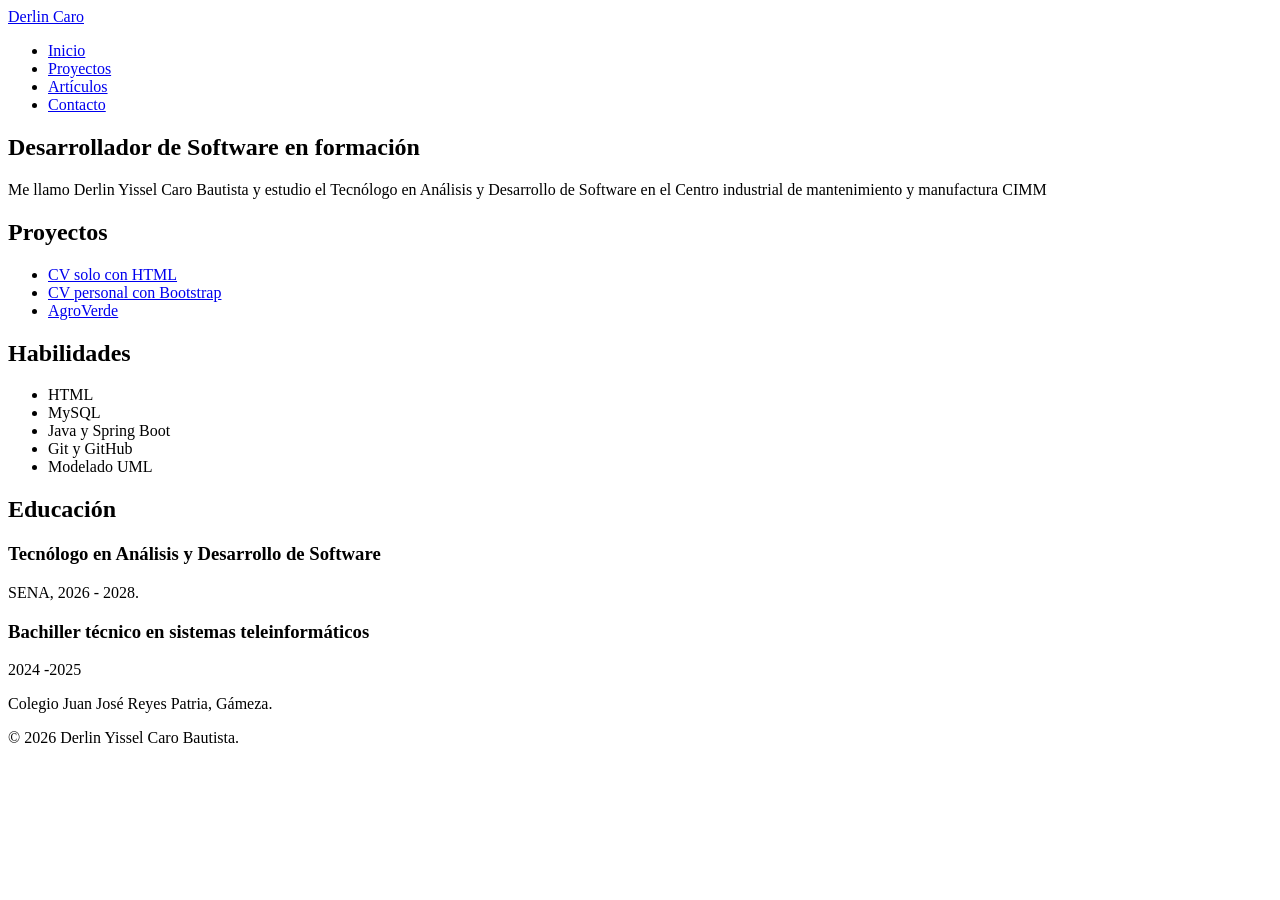
<file: index.html>
<!DOCTYPE html>
<html lang="es">
<head>
  <meta charset="UTF-8">
  <meta name="viewport" content="width=device-width, initial-scale=1.0">
  <title>Inicio | Derlin Caro - Desarrollador de Software</title>
  <meta name="description" content="Portafolio de Derlin Yissel Caro Bautista, estudiante de Análisis y Desarrollo de Software en el SENA.">
  <meta name="keywords" content="HTML, MySQL, Java, Spring Boot, Git, GitHub, UML, portafolio, desarrollador, SENA">
  <meta name="author" content="Derlin Yissel Caro Bautista">
  <meta name="robots" content="index, follow">
  <meta property="og:type" content="website">
  <meta property="og:title" content="Inicio | Derlin Caro">
  <meta property="og:description" content="Portafolio de Derlin Yissel Caro Bautista, estudiante de Análisis y Desarrollo de Software en el SENA.">
  <meta property="og:locale" content="es_CO">
</head>
<body>
  <header>
    <a href="index.html">Derlin Caro</a>
    <nav aria-label="Navegación principal">
      <ul>
        <li><a href="index.html">Inicio</a></li>
        <li><a href="proyectos.html">Proyectos</a></li>
        <li><a href="articulos.html">Artículos</a></li>
        <li><a href="contacto.html">Contacto</a></li>
      </ul>
    </nav>
  </header>

  <main>
    <section id="presentacion">
      <h1>Desarrollador de Software en formación</h1>
      <p>Me llamo Derlin Yissel Caro Bautista y estudio el Tecnólogo en Análisis y Desarrollo de Software en el Centro industrial de mantenimiento y manufactura CIMM

      </p>
    </section>

    <section id="resumen">
      <article id="proyectos-destacados">
        <h2>Proyectos</h2>
        <ul>
          <li><a href="proyectos.html">CV solo con HTML</a></li>
          <li><a href="proyectos.html">CV personal con Bootstrap</a></li>
          <li><a href="proyectos.html">AgroVerde</a></li>
        </ul>
      </article>

      <article id="habilidades">
        <h2>Habilidades</h2>
        <ul>
          <li>HTML</li>
          <li>MySQL</li>
          <li>Java y Spring Boot</li>
          <li>Git y GitHub</li>
          <li>Modelado UML</li>
        </ul>
      </article>

      <article id="educacion">
        <h2>Educación</h2>
        <h3>Tecnólogo en Análisis y Desarrollo de Software</h3>
        <p>SENA, 2026 - 2028.</p>
        <h3>Bachiller técnico en sistemas teleinformáticos</h3>
        <p> 2024 -2025 </p>
        <p>Colegio Juan José Reyes Patria, Gámeza.</p>
      </article>
    </section>


  </main>

  <footer>
    <p>&copy; 2026 Derlin Yissel Caro Bautista.</p>
  </footer>
</body>
</html>
</file>
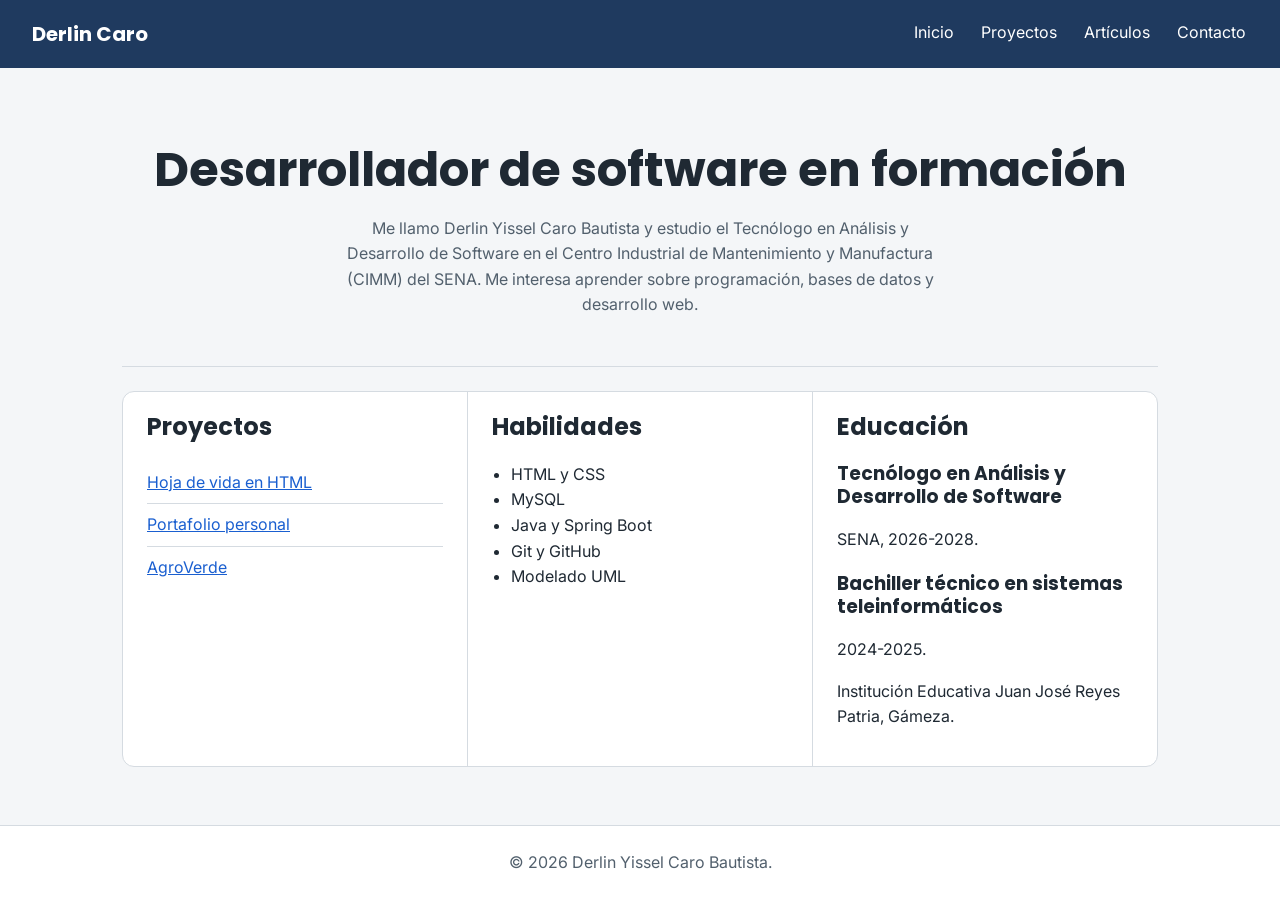
<file: html/index.html>
<!DOCTYPE html>
<html lang="es">

<head>
  <meta charset="UTF-8">
  <meta name="viewport" content="width=device-width, initial-scale=1.0">

  <title>Inicio | Derlin Caro - Desarrollador de Software</title>

  <meta name="description"
    content="Portafolio de Derlin Yissel Caro Bautista, estudiante de Análisis y Desarrollo de Software en el SENA.">
  <meta name="keywords" content="HTML, MySQL, Java, Spring Boot, Git, GitHub, UML, portafolio, SENA">
  <meta name="author" content="Derlin Yissel Caro Bautista">

  <meta property="og:type" content="website">
  <meta property="og:title" content="Inicio | Derlin Caro">
  <meta property="og:description" content="Portafolio personal de Derlin Caro, aprendiz de ADSO del SENA.">
  <meta property="og:locale" content="es_CO">

  <!-- Fuentes de Google -->
  <link rel="preconnect" href="https://fonts.googleapis.com">
  <link rel="preconnect" href="https://fonts.gstatic.com" crossorigin>
  <link
    href="https://fonts.googleapis.com/css2?family=Inter:wght@400;500;600;700&family=Poppins:wght@400;500;600;700&display=swap"
    rel="stylesheet">

  <!-- Archivos CSS -->
  <link rel="stylesheet" href="../css/general.css">
  <link rel="stylesheet" href="../css/index.css">
</head>

<body>
  <header>
    <a href="index.html">Derlin Caro</a>

    <nav aria-label="Navegación principal">
      <ul>
        <li><a href="index.html" aria-current="page">Inicio</a></li>
        <li><a href="proyectos.html">Proyectos</a></li>
        <li><a href="articulos.html">Artículos</a></li>
        <li><a href="contacto.html">Contacto</a></li>
      </ul>
    </nav>
  </header>

  <main>
    <section id="presentacion">
      <h1>Desarrollador de software en formación</h1>

      <p>
        Me llamo Derlin Yissel Caro Bautista y estudio el
        Tecnólogo en Análisis y Desarrollo de Software en el
        Centro Industrial de Mantenimiento y Manufactura (CIMM)
        del SENA. Me interesa aprender sobre programación,
        bases de datos y desarrollo web.
      </p>
    </section>

    <section id="resumen" aria-label="Resumen personal">

      <article id="proyectos-destacados">
        <h2>Proyectos</h2>

        <ul>
          <li><a href="proyectos.html">Hoja de vida en HTML</a></li>
          <li><a href="proyectos.html">Portafolio personal</a></li>
          <li><a href="proyectos.html">AgroVerde</a></li>
        </ul>
      </article>

      <article id="habilidades">
        <h2>Habilidades</h2>

        <ul>
          <li>HTML y CSS</li>
          <li>MySQL</li>
          <li>Java y Spring Boot</li>
          <li>Git y GitHub</li>
          <li>Modelado UML</li>
        </ul>
      </article>

      <article id="educacion">
        <h2>Educación</h2>

        <h3>Tecnólogo en Análisis y Desarrollo de Software</h3>
        <p>SENA, 2026-2028.</p>

        <h3>Bachiller técnico en sistemas teleinformáticos</h3>
        <p>2024-2025.</p>
        <p>Institución Educativa Juan José Reyes Patria, Gámeza.</p>
      </article>

    </section>
  </main>

  <footer>
    <p>&copy; 2026 Derlin Yissel Caro Bautista.</p>
  </footer>
</body>

</html>
</file>
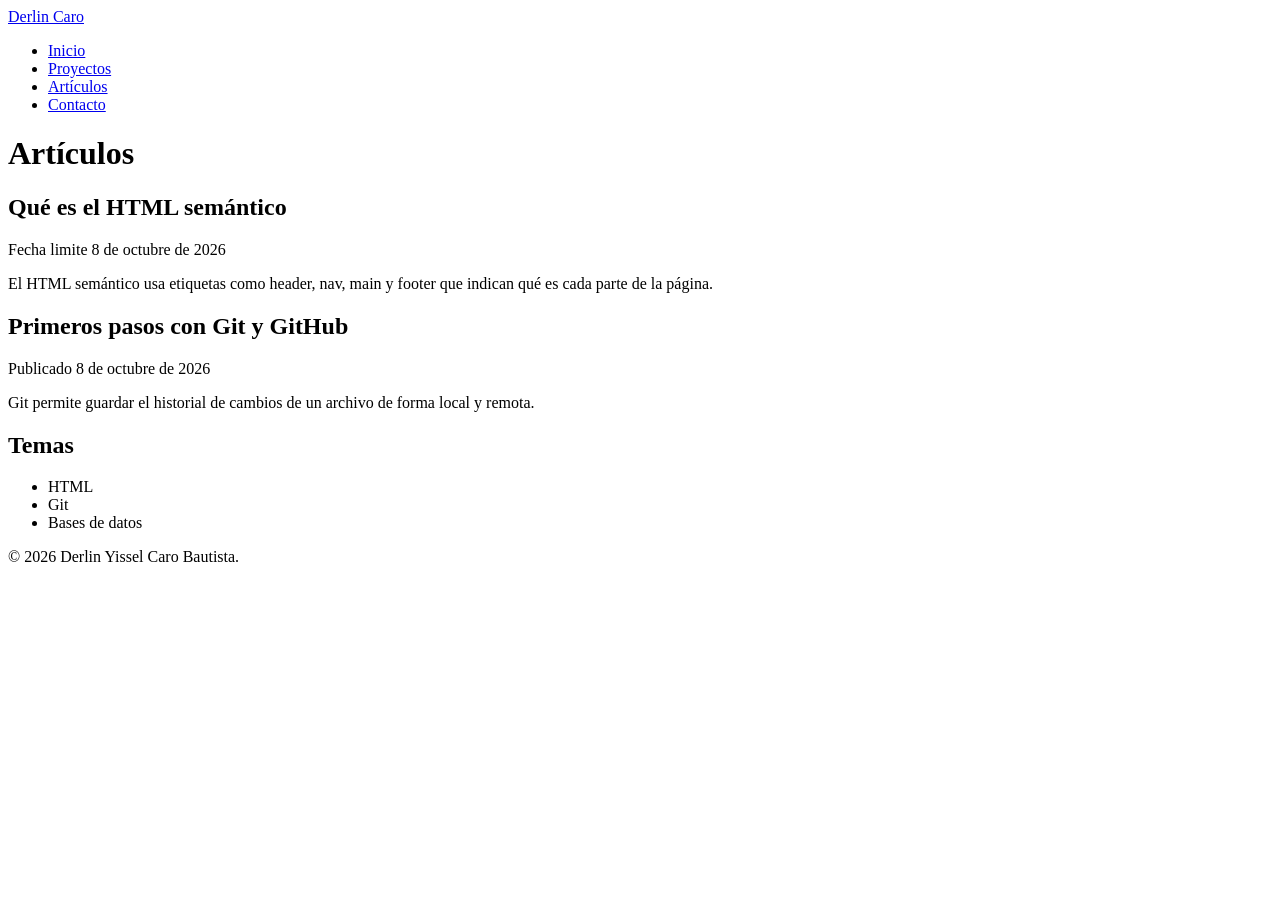
<file: articulos.html>
<!DOCTYPE html>
<html lang="es">
<head>
  <meta charset="UTF-8">
  <meta name="viewport" content="width=device-width, initial-scale=1.0">
  <title>Artículos | Derlin Caro - Desarrollador de Software</title>
  <meta name="description" content="Artículos y notas de aprendizaje sobre desarrollo de software y HTML.">
  <meta name="keywords" content="HTML, MySQL, Java, Spring Boot, Git, GitHub, UML, portafolio, desarrollador, SENA">
  <meta name="author" content="Derlin Yissel Caro Bautista">
  <meta name="robots" content="index, follow">
  <meta property="og:type" content="website">
  <meta property="og:title" content="Artículos | Derlin Caro">
  <meta property="og:description" content="Artículos y notas de aprendizaje sobre desarrollo de software y HTML.">
  <meta property="og:locale" content="es_CO">
</head>
<body>
  <header>
    <a href="index.html">Derlin Caro</a>
    <nav aria-label="Navegación principal">
      <ul>
        <li><a href="index.html">Inicio</a></li>
        <li><a href="proyectos.html">Proyectos</a></li>
        <li><a href="articulos.html">Artículos</a></li>
        <li><a href="contacto.html">Contacto</a></li>
      </ul>
    </nav>
  </header>

  <main>
    <h1>Artículos</h1>

    <article>
      <header>
        <h2>Qué es el HTML semántico</h2>
        <p>Fecha limite <time datetime="2026-10-08">8 de octubre de 2026</time></p>
      </header>
      <p>El HTML semántico usa etiquetas como header, nav, main y footer que indican qué es cada parte de la página.</p>
      
    </article>

    <article>
      <header>
        <h2>Primeros pasos con Git y GitHub</h2>
        <p>Publicado <time datetime="2026-10-08">8 de octubre de 2026</time></p>
      </header>
      <p>Git permite guardar el historial de cambios de un archivo de forma local y remota.</p>
      
    </article>

    <aside>
      <h2>Temas</h2>
      <ul>
        <li>HTML</li>
        <li>Git</li>
        <li>Bases de datos</li>
      </ul>
    </aside>
  </main>

  <footer>
    <p>&copy; 2026 Derlin Yissel Caro Bautista.</p>
  </footer>
</body>
</html>
</file>
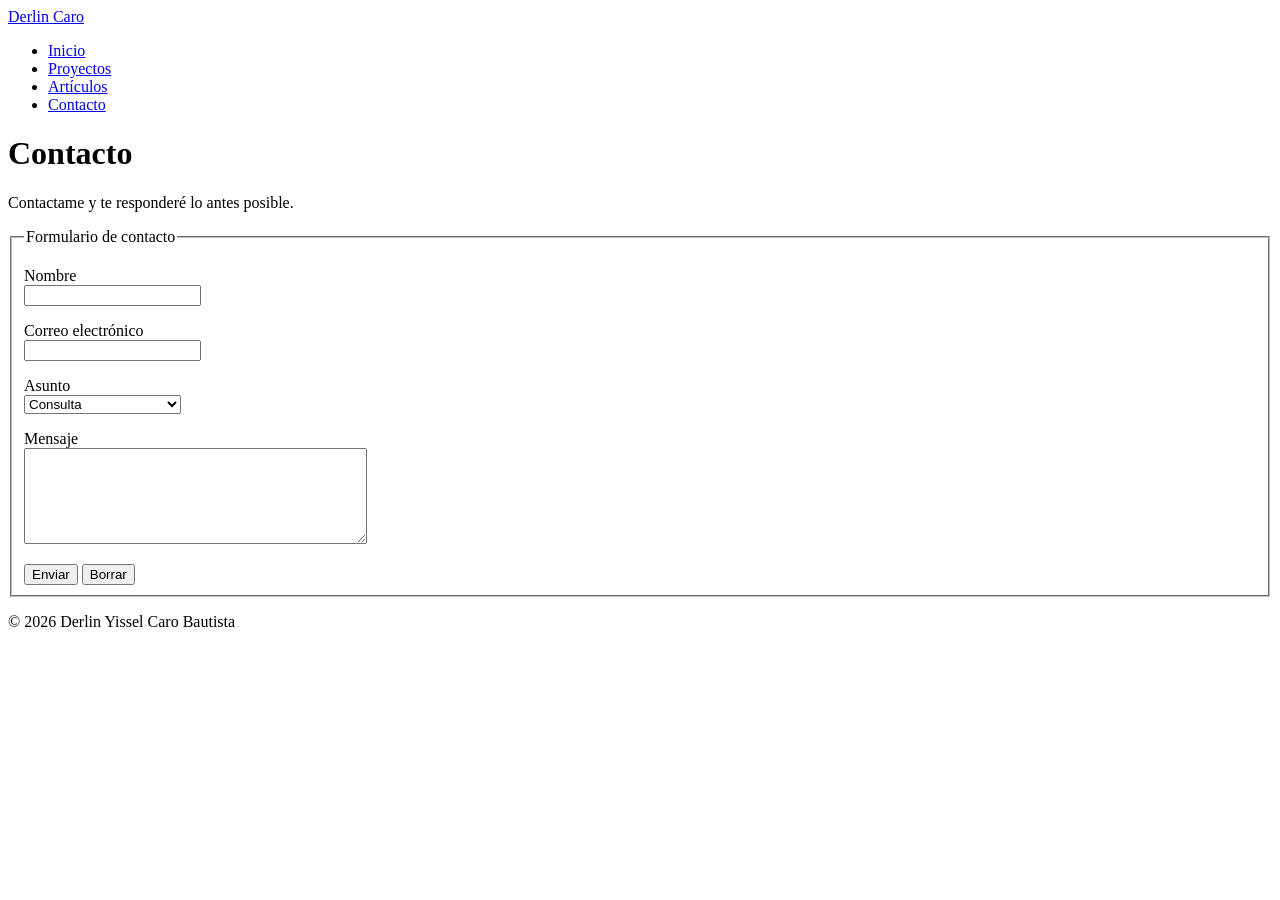
<file: contacto.html>
<!DOCTYPE html>
<html lang="es">
<head>
  <meta charset="UTF-8">
  <meta name="viewport" content="width=device-width, initial-scale=1.0">
  <title>Contacto | Derlin Caro - Desarrollador de Software</title>
  <meta name="description" content="Contacta a Derlin Yissel Caro Bautista: formulario de contacto.">
  <meta name="keywords" content="HTML, MySQL, Java, Spring Boot, Git, GitHub, UML, portafolio, desarrollador, SENA">
  <meta name="author" content="Derlin Yissel Caro Bautista">
  <meta name="robots" content="index, follow">
  <meta property="og:type" content="website">
  <meta property="og:title" content="Contacto | Derlin Caro">
  <meta property="og:description" content="Contacta a Derlin Yissel Caro Bautista: formulario de contacto.">
  <meta property="og:locale" content="es_CO">
</head>
<body>
  <header>
    <a href="index.html">Derlin Caro</a>
    <nav aria-label="Navegación principal">
      <ul>
        <li><a href="index.html">Inicio</a></li>
        <li><a href="proyectos.html">Proyectos</a></li>
        <li><a href="articulos.html">Artículos</a></li>
        <li><a href="contacto.html">Contacto</a></li>
      </ul>
    </nav>
  </header>

  <main>
    <h1>Contacto</h1>
    <p>Contactame y te responderé lo antes posible.</p>

    <form action="#" method="post">
      <fieldset>
        <legend>Formulario de contacto</legend>

        <p>
          <label for="nombre">Nombre</label><br>
          <input type="text" id="nombre" name="nombre" required>
        </p>
        <p>
          <label for="correo">Correo electrónico</label><br>
          <input type="email" id="correo" name="correo" required>
        </p>
        <p>
          <label for="asunto">Asunto</label><br>
          <select id="asunto" name="asunto">
            <option value="consulta">Consulta</option>
            <option value="proyecto">Propuesta de proyecto</option>
            <option value="otro">Otro</option>
          </select>
        </p>
        <p>
          <label for="mensaje">Mensaje</label><br>
          <textarea id="mensaje" name="mensaje" rows="6" cols="40" required></textarea>
        </p>
        <button type="submit">Enviar</button>
        <delete><button type="reset">Borrar</button></delete>
      </fieldset>
    </form>
  </main>

  <footer>
    <p>&copy; 2026 Derlin Yissel Caro Bautista </p>
  </footer>
</body>
</html>
</file>
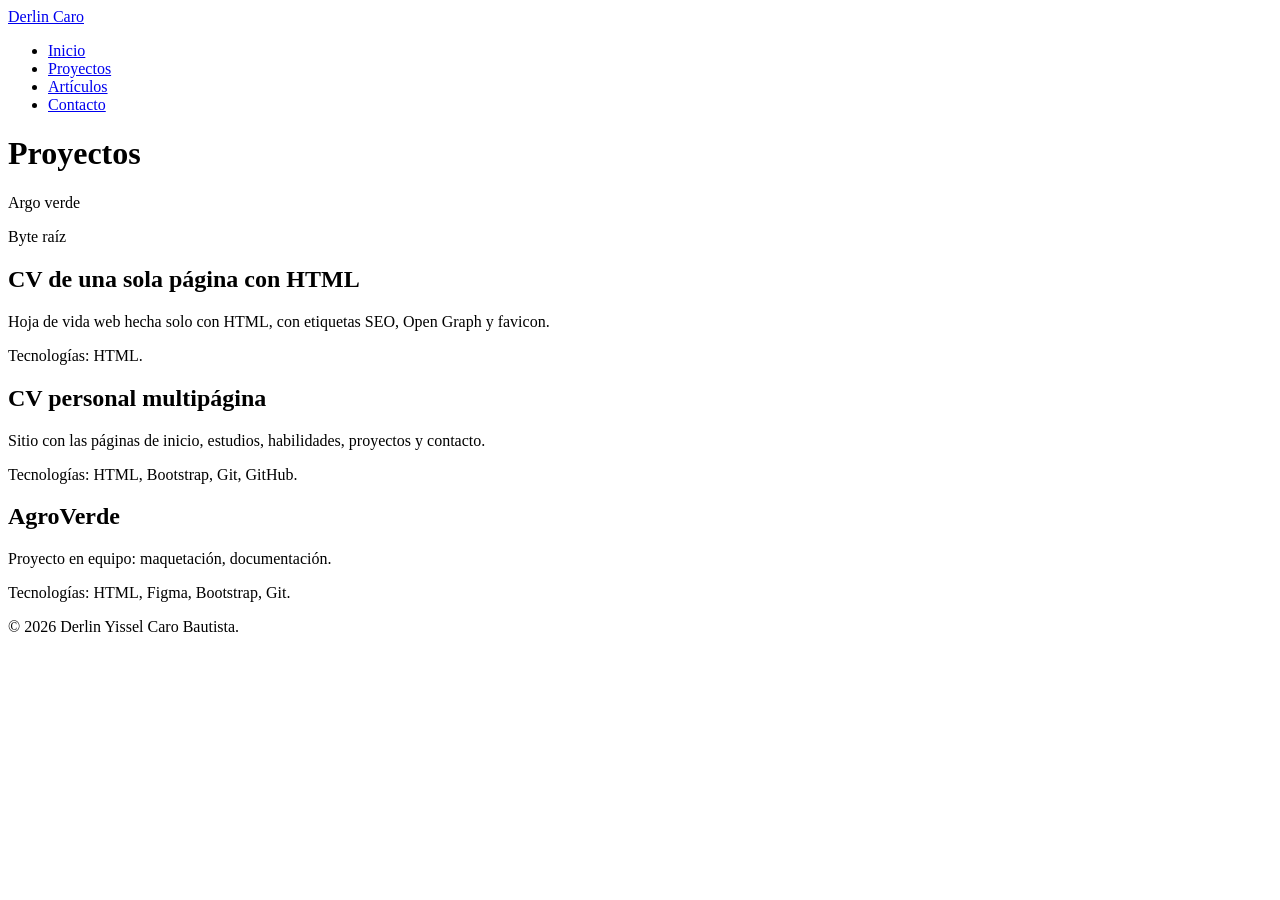
<file: proyectos.html>
<!DOCTYPE html>
<html lang="es">
<head>
  <meta charset="UTF-8">
  <meta name="viewport" content="width=device-width, initial-scale=1.0">
  <title>Proyectos | Derlin Caro - Desarrollador de Software</title>
  <meta name="description" content="Proyectos web y de software desarrollados por Derlin Yissel Caro Bautista.">
  <meta name="keywords" content="HTML, MySQL, Java, Spring Boot, Git, GitHub, UML, portafolio, desarrollador, SENA">
  <meta name="author" content="Derlin Yissel Caro Bautista">
  <meta name="robots" content="index, follow">
  <meta property="og:type" content="website">
  <meta property="og:title" content="Proyectos | Derlin Caro">
  <meta property="og:description" content="Proyectos web y de software desarrollados por Derlin Yissel Caro Bautista.">
  <meta property="og:locale" content="es_CO">
</head>
<body>
  <header>
    <a href="index.html">Derlin Caro</a>
    <nav aria-label="Navegación principal">
      <ul>
        <li><a href="index.html">Inicio</a></li>
        <li><a href="proyectos.html">Proyectos</a></li>
        <li><a href="articulos.html">Artículos</a></li>
        <li><a href="contacto.html">Contacto</a></li>
      </ul>
    </nav>
  </header>

  <main>
    <h1>Proyectos</h1>
    <p>Argo verde</p>
    <p> Byte raíz</p>

    <section aria-labelledby="p1">
      <article>
        <h2 id="p1">CV de una sola página con HTML</h2>
        <p>Hoja de vida web hecha solo con HTML, con etiquetas SEO, Open Graph y favicon.</p>
        <p>Tecnologías: HTML.</p>
      </article>
    </section>

    <section aria-labelledby="p2">
      <article>
        <h2 id="p2">CV personal multipágina</h2>
        <p>Sitio con las páginas de inicio, estudios, habilidades, proyectos y contacto.</p>
        <p>Tecnologías: HTML, Bootstrap, Git, GitHub.</p>
      </article>
    </section>

    <section aria-labelledby="p3">
      <article>
        <h2 id="p3">AgroVerde</h2>
        <p>Proyecto en equipo: maquetación, documentación.</p>
        <p>Tecnologías: HTML, Figma, Bootstrap, Git.</p>
      </article>
    </section>
  </main>

  <footer>
    <p>&copy; 2026 Derlin Yissel Caro Bautista.</p>
  </footer>
</body>
</html>
</file>
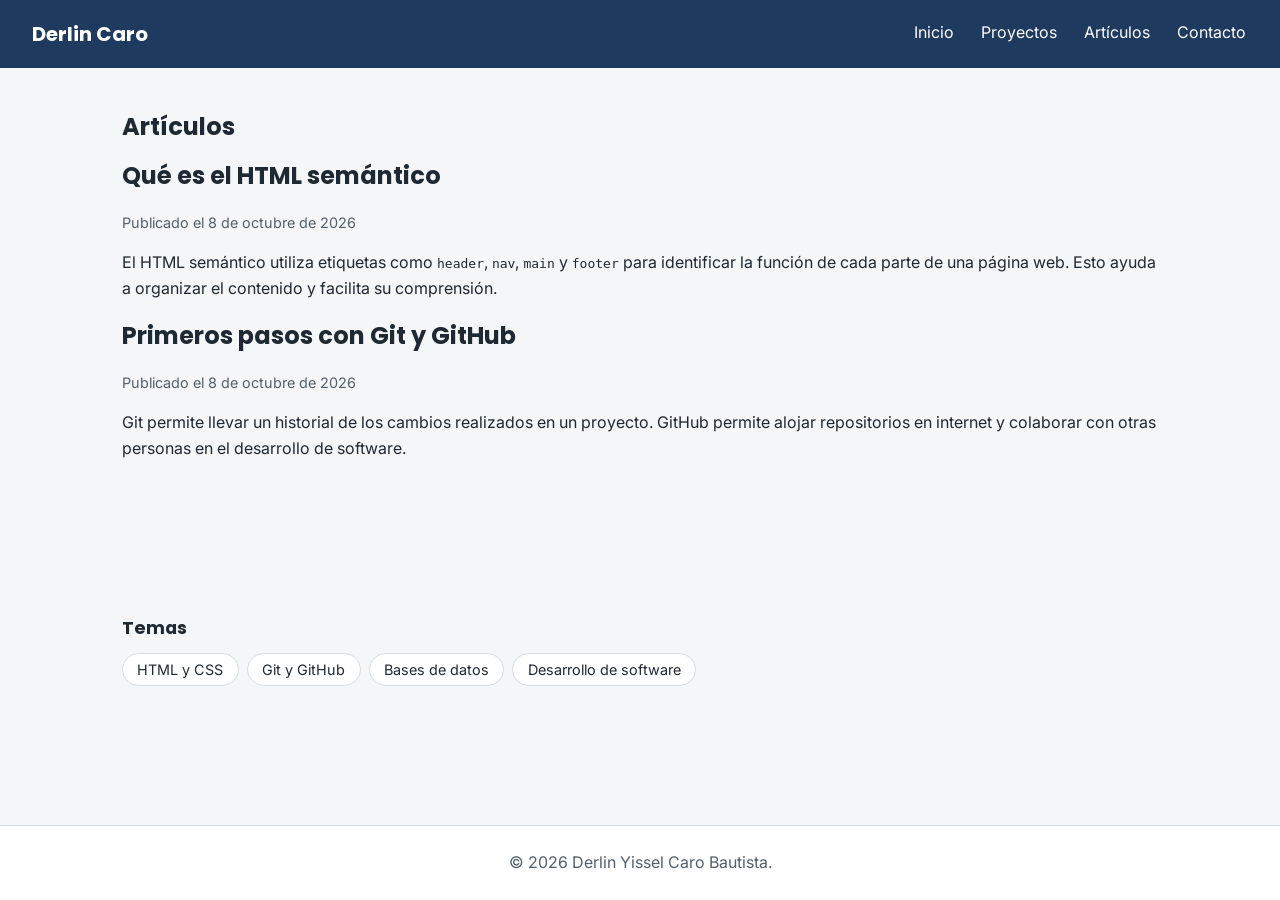
<file: html/articulos.html>
<!DOCTYPE html>
<html lang="es">

<head>
  <meta charset="UTF-8">
  <meta name="viewport" content="width=device-width, initial-scale=1.0">

  <title>Artículos | Derlin Caro - Desarrollador de Software</title>

  <meta name="description" content="Artículos y notas de aprendizaje sobre desarrollo de software y HTML.">
  <meta name="keywords" content="HTML, MySQL, Java, Spring Boot, Git, GitHub, UML, portafolio, desarrollador, SENA">
  <meta name="author" content="Derlin Yissel Caro Bautista">
  <meta name="robots" content="index, follow">

  <meta property="og:type" content="website">
  <meta property="og:title" content="Artículos | Derlin Caro">
  <meta property="og:description" content="Artículos y notas de aprendizaje sobre desarrollo de software y HTML.">
  <meta property="og:locale" content="es_CO">

  <!-- Fuentes de Google -->
  <link rel="preconnect" href="https://fonts.googleapis.com">
  <link rel="preconnect" href="https://fonts.gstatic.com" crossorigin>
  <link
    href="https://fonts.googleapis.com/css2?family=Inter:wght@400;500;600;700&family=Poppins:wght@400;500;600;700&display=swap"
    rel="stylesheet">

  <!-- Estilos CSS -->
  <link rel="stylesheet" href="../css/general.css">
  <link rel="stylesheet" href="../css/articulos.css">
</head>

<body>

  <!-- Encabezado y navegación -->
  <header>
    <a href="index.html">Derlin Caro</a>

    <nav aria-label="Navegación principal">
      <ul>
        <li><a href="index.html">Inicio</a></li>
        <li><a href="proyectos.html">Proyectos</a></li>
        <li><a href="articulos.html" aria-current="page">Artículos</a></li>
        <li><a href="contacto.html">Contacto</a></li>
      </ul>
    </nav>
  </header>

  <!-- Contenido principal -->
  <main>
    <section id="articulos">
      <h1>Artículos</h1>

      <article class="articulo">
        <header>
          <h2>Qué es el HTML semántico</h2>
          <p>
            Publicado el
            <time datetime="2026-10-08">8 de octubre de 2026</time>
          </p>
        </header>

        <p>
          El HTML semántico utiliza etiquetas como
          <code>header</code>, <code>nav</code>, <code>main</code>
          y <code>footer</code> para identificar la función de
          cada parte de una página web. Esto ayuda a organizar
          el contenido y facilita su comprensión.
        </p>
      </article>

      <article class="articulo">
        <header>
          <h2>Primeros pasos con Git y GitHub</h2>
          <p>
            Publicado el
            <time datetime="2026-10-08">8 de octubre de 2026</time>
          </p>
        </header>

        <p>
          Git permite llevar un historial de los cambios realizados
          en un proyecto. GitHub permite alojar repositorios en
          internet y colaborar con otras personas en el desarrollo
          de software.
        </p>
      </article>
    </section>

    <!-- Temas relacionados -->
    <aside id="temas">
      <h2>Temas</h2>

      <ul>
        <li>HTML y CSS</li>
        <li>Git y GitHub</li>
        <li>Bases de datos</li>
        <li>Desarrollo de software</li>
      </ul>
    </aside>
  </main>

  <!-- Pie de página -->
  <footer>
    <p>&copy; 2026 Derlin Yissel Caro Bautista.</p>
  </footer>

</body>

</html>
</file>
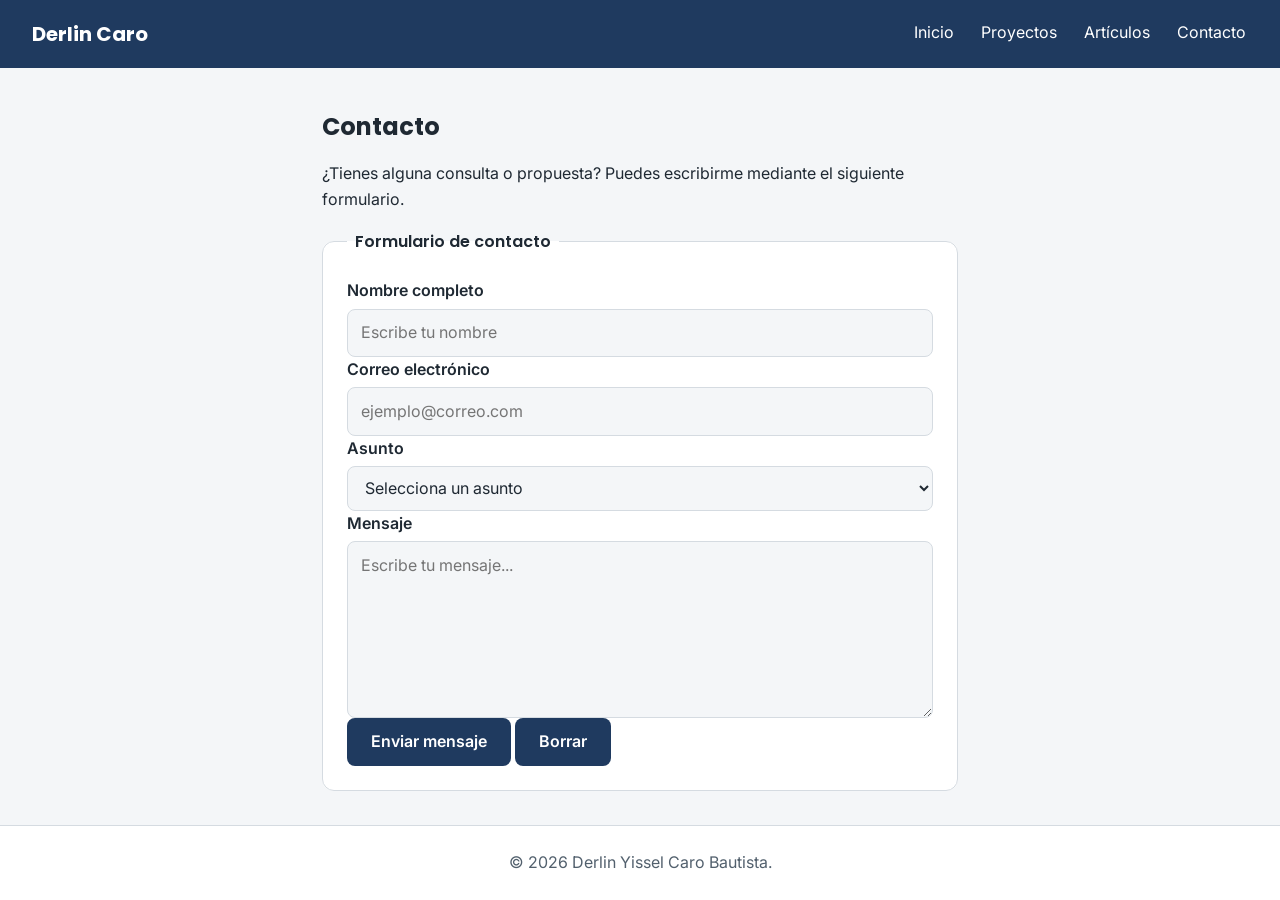
<file: html/contacto.html>
<!DOCTYPE html>
<html lang="es">

<head>
  <meta charset="UTF-8">
  <meta name="viewport" content="width=device-width, initial-scale=1.0">

  <title>Contacto | Derlin Caro - Desarrollador de Software</title>

  <meta name="description"
    content="Contacta a Derlin Yissel Caro Bautista mediante el formulario de contacto de su portafolio.">
  <meta name="keywords" content="HTML, MySQL, Java, Spring Boot, Git, GitHub, portafolio, SENA">
  <meta name="author" content="Derlin Yissel Caro Bautista">
  <meta name="robots" content="index, follow">

  <meta property="og:type" content="website">
  <meta property="og:title" content="Contacto | Derlin Caro">
  <meta property="og:description" content="Formulario de contacto del portafolio de Derlin Caro.">
  <meta property="og:locale" content="es_CO">

  <!-- Fuentes de Google -->
  <link rel="preconnect" href="https://fonts.googleapis.com">
  <link rel="preconnect" href="https://fonts.gstatic.com" crossorigin>
  <link
    href="https://fonts.googleapis.com/css2?family=Inter:wght@400;500;600;700&family=Poppins:wght@400;500;600;700&display=swap"
    rel="stylesheet">

  <!-- Archivos CSS -->
  <link rel="stylesheet" href="../css/general.css">
  <link rel="stylesheet" href="../css/contacto.css">
</head>

<body>

  <!-- Encabezado -->
  <header>
    <a href="index.html">Derlin Caro</a>

    <nav aria-label="Navegación principal">
      <ul>
        <li><a href="index.html">Inicio</a></li>
        <li><a href="proyectos.html">Proyectos</a></li>
        <li><a href="articulos.html">Artículos</a></li>
        <li><a href="contacto.html" aria-current="page">Contacto</a></li>
      </ul>
    </nav>
  </header>

  <!-- Contenido principal -->
  <main>
    <section id="contacto">
      <h1>Contacto</h1>

      <p>
        ¿Tienes alguna consulta o propuesta?
        Puedes escribirme mediante el siguiente formulario.
      </p>

      <form action="#" method="post">
        <fieldset>
          <legend>Formulario de contacto</legend>

          <div class="campo">
            <label for="nombre">Nombre completo</label>
            <input type="text" id="nombre" name="nombre" placeholder="Escribe tu nombre" autocomplete="name" required>
          </div>

          <div class="campo">
            <label for="correo">Correo electrónico</label>
            <input type="email" id="correo" name="correo" placeholder="ejemplo@correo.com" autocomplete="email"
              required>
          </div>

          <div class="campo">
            <label for="asunto">Asunto</label>
            <select id="asunto" name="asunto" required>
              <option value="">Selecciona un asunto</option>
              <option value="consulta">Consulta</option>
              <option value="proyecto">Propuesta de proyecto</option>
              <option value="otro">Otro</option>
            </select>
          </div>

          <div class="campo">
            <label for="mensaje">Mensaje</label>
            <textarea id="mensaje" name="mensaje" rows="6" placeholder="Escribe tu mensaje..." required></textarea>
          </div>

          <div class="acciones">
            <button type="submit">Enviar mensaje</button>
            <button type="reset" class="boton-secundario">Borrar</button>
          </div>
        </fieldset>
      </form>
    </section>
  </main>

  <!-- Pie de página -->
  <footer>
    <p>&copy; 2026 Derlin Yissel Caro Bautista.</p>
  </footer>

</body>

</html>
</file>
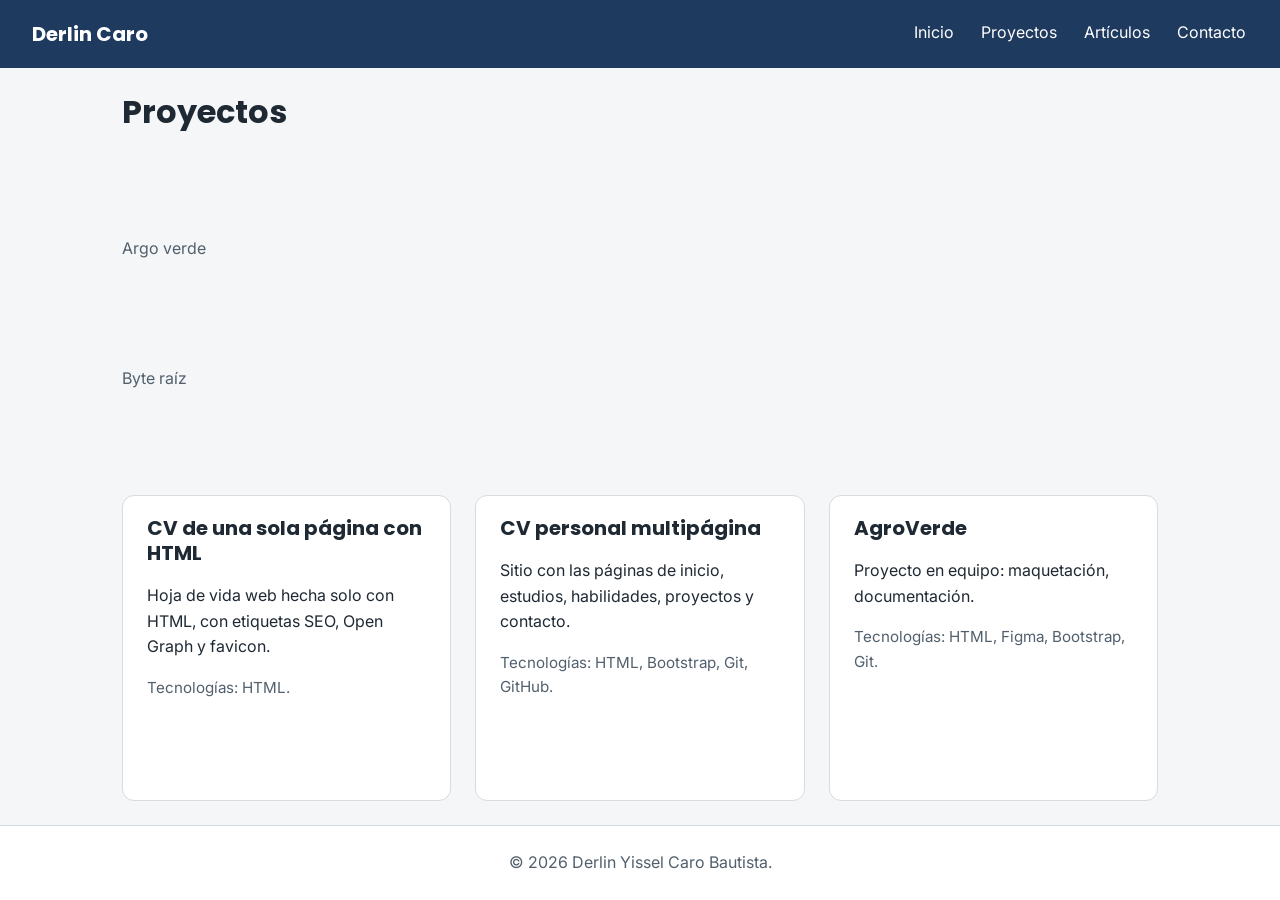
<file: html/proyectos.html>
<!DOCTYPE html>
<html lang="es">
<head>
  <meta charset="UTF-8">
  <meta name="viewport" content="width=device-width, initial-scale=1.0">
  <title>Proyectos | Derlin Caro - Desarrollador de Software</title>
  <meta name="description" content="Proyectos web y de software desarrollados por Derlin Yissel Caro Bautista.">
  <meta name="keywords" content="HTML, MySQL, Java, Spring Boot, Git, GitHub, UML, portafolio, desarrollador, SENA">
  <meta name="author" content="Derlin Yissel Caro Bautista">
  <meta name="robots" content="index, follow">
  <meta property="og:type" content="website">
  <meta property="og:title" content="Proyectos | Derlin Caro">
  <meta property="og:description" content="Proyectos web y de software desarrollados por Derlin Yissel Caro Bautista.">
  <meta property="og:locale" content="es_CO">
  <link href="https://fonts.googleapis.com/css2?family=Inter:wght@400;600&family=Poppins:wght@600;700&display=swap" rel="stylesheet">
<link rel="preconnect" href="https://fonts.googleapis.com">
<link rel="preconnect" href="https://fonts.gstatic.com" crossorigin>
<link href="https://fonts.googleapis.com/css2?family=Inter:wght@400;500;600;700&family=Poppins:wght@400;500;600;700&display=swap" rel="stylesheet">
  <link rel="stylesheet" href="../css/general.css">
<link rel="stylesheet" href="../css/proyectos.css">
    
</head>
<body>
  <header>
    <a href="index.html">Derlin Caro</a>
    <nav aria-label="Navegación principal">
      <ul>
        <li><a href="index.html">Inicio</a></li>
        <li><a href="proyectos.html">Proyectos</a></li>
        <li><a href="articulos.html">Artículos</a></li>
        <li><a href="contacto.html">Contacto</a></li>
      </ul>
    </nav>
  </header>

  <main>
    <h1>Proyectos</h1>
    <p>Argo verde</p>
    <p> Byte raíz</p>

    <section aria-labelledby="p1">
      <article>
        <h2 id="p1">CV de una sola página con HTML</h2>
        <p>Hoja de vida web hecha solo con HTML, con etiquetas SEO, Open Graph y favicon.</p>
        <p>Tecnologías: HTML.</p>
      </article>
    </section>

    <section aria-labelledby="p2">
      <article>
        <h2 id="p2">CV personal multipágina</h2>
        <p>Sitio con las páginas de inicio, estudios, habilidades, proyectos y contacto.</p>
        <p>Tecnologías: HTML, Bootstrap, Git, GitHub.</p>
      </article>
    </section>

    <section aria-labelledby="p3">
      <article>
        <h2 id="p3">AgroVerde</h2>
        <p>Proyecto en equipo: maquetación, documentación.</p>
        <p>Tecnologías: HTML, Figma, Bootstrap, Git.</p>
      </article>
    </section>
  </main>

  <footer>
    <p>&copy; 2026 Derlin Yissel Caro Bautista.</p>
  </footer>
</body>
</html>
</file>
<file: css/general.css>
/* Variables generales */
:root {
  color-scheme: light dark;

  --bg: #f4f6f8;
  --surface: #ffffff;
  --text: #1f2933;
  --muted: #52606d;
  --primary: #1f3a5f;
  --on-primary: #ffffff;
  --accent: #1a5fd0;
  --border: #d5dbe1;
  --button-bg: #1f3a5f;
  --button-text: #ffffff;
  --radius: 12px;

  --font-body: "Inter", Arial, sans-serif;
  --font-title: "Poppins", Arial, sans-serif;
}

/* Modo oscuro automático */
@media (prefers-color-scheme: dark) {
  :root {
    --bg: #0f172a;
    --surface: #1e293b;
    --text: #e5e9f0;
    --muted: #a0aec0;
    --primary: #0b1220;
    --on-primary: #ffffff;
    --accent: #7ab7ff;
    --border: #334155;
    --button-bg: #7ab7ff;
    --button-text: #0b1220;
  }
}

/* Modelo de caja */
*,
*::before,
*::after {
  box-sizing: border-box;
}

/* Estilos generales */
body {
  margin: 0;
  min-height: 100vh;
  display: flex;
  flex-direction: column;
  font-family: var(--font-body);
  background-color: var(--bg);
  color: var(--text);
  line-height: 1.6;
}

h1,
h2,
h3 {
  font-family: var(--font-title);
  line-height: 1.25;
}

a {
  color: var(--accent);
}

/* Encabezado y navegación */
body > header {
  display: flex;
  justify-content: space-between;
  align-items: center;
  flex-wrap: wrap;
  gap: 1rem;
  padding: 1rem 2rem;
  background-color: var(--primary);
}

body > header > a {
  color: var(--on-primary);
  font-family: var(--font-title);
  font-size: 1.25rem;
  font-weight: 700;
  text-decoration: none;
}

nav ul {
  display: flex;
  flex-wrap: wrap;
  justify-content: center;
  gap: 0.5rem 1.5rem;
  margin: 0;
  padding: 0;
  list-style: none;
}

nav a {
  display: inline-block;
  padding: 0.25rem 0.1rem;
  color: var(--on-primary);
  text-decoration: none;
  border-bottom: 2px solid transparent;
}

nav a:hover,
nav a:focus-visible {
  border-bottom-color: var(--on-primary);
}

/* Contenido principal */
main {
  flex: 1;
  width: 100%;
  max-width: 1100px;
  margin: 0 auto;
  padding: 1.5rem 2rem;
}

/* Pie de página */
body > footer {
  padding: 1.5rem 1rem;
  text-align: center;
  color: var(--muted);
  background-color: var(--surface);
  border-top: 1px solid var(--border);
}

body > footer p {
  margin: 0;
}

/* Adaptación a celulares */
@media (max-width: 700px) {
  body > header {
    flex-direction: column;
    text-align: center;
    padding: 1rem;
  }

  nav ul {
    gap: 0.5rem 1rem;
  }

  main {
    padding: 1rem;
  }
}
</file>
<file: css/index.css>
#presentacion {
  padding: 3rem 1rem;
  text-align: center;
  border-bottom: 1px solid var(--border);
}

#presentacion h1 {
  margin: 0 0 1rem;
  font-size: clamp(1.8rem, 5vw, 3rem);
}

#presentacion p {
  max-width: 60ch;
  margin: 0 auto;
  color: var(--muted);
}

#resumen {
  display: flex;
  margin-top: 1.5rem;
  background-color: var(--surface);
  border: 1px solid var(--border);
  border-radius: var(--radius);
  overflow: hidden;
}

#resumen article {
  flex: 1;
  padding: 1.25rem 1.5rem;
  border-right: 1px solid var(--border);
}

#resumen article:last-child {
  border-right: none;
}

#resumen h2 {
  margin-top: 0;
}

#resumen ul {
  margin: 0;
  padding-left: 1.2rem;
}

#proyectos-destacados ul {
  padding: 0;
  list-style: none;
}

#proyectos-destacados li {
  padding: 0.5rem 0;
  border-bottom: 1px solid var(--border);
}

#proyectos-destacados li:last-child {
  border-bottom: none;
}

#resenas {
  display: flex;
  flex-wrap: wrap;
  gap: 1rem;
  margin-top: 2rem;
}

#resenas h2 {
  flex-basis: 100%;
  margin: 0;
}

#resenas blockquote {
  flex: 1 1 250px;
  margin: 0;
  padding: 1rem 1.25rem;
  background-color: var(--surface);
  border: 1px solid var(--border);
  border-radius: 24px;
}

@media (max-width: 700px) {
  #resumen {
    flex-direction: column;
  }

  #resumen article {
    border-right: none;
    border-bottom: 1px solid var(--border);
  }

  #resumen article:last-child {
    border-bottom: none;
  }

  #resumen h2 {
    text-align: center;
  }

  #proyectos-destacados li {
    margin-bottom: 0.5rem;
    padding: 0.5rem;
    text-align: center;
    background-color: var(--bg);
    border: 1px solid var(--border);
    border-radius: 8px;
  }
}
</file>
<file: css/articulos.css>
main {
  display: flex;
  flex-wrap: wrap;
  gap: 1.5rem;
}

main > h1 {
  flex: 1 1 100%;
  margin: 0;
}

main > article {
  flex: 1 1 320px;
  padding: 1.25rem 1.5rem;
  background-color: var(--surface);
  border: 1px solid var(--border);
  border-radius: var(--radius);
}

main > article h2 {
  margin: 0 0 0.25rem;
  font-size: 1.25rem;
}

article header p {
  margin: 0 0 1rem;
  color: var(--muted);
  font-size: 0.9rem;
}

main > article > a {
  display: inline-block;
  font-weight: 600;
}

aside {
  flex: 1 1 100%;
}

aside h2 {
  margin-top: 0;
  font-size: 1.1rem;
}

aside ul {
  display: flex;
  flex-wrap: wrap;
  gap: 0.5rem;
  margin: 0;
  padding: 0;
  list-style: none;
}

aside li {
  padding: 0.25rem 0.9rem;
  background-color: var(--surface);
  border: 1px solid var(--border);
  border-radius: 999px;
  font-size: 0.9rem;
}
</file>
<file: css/contacto.css>
main {
  max-width: 700px;
}

main > p {
  color: var(--muted);
}

fieldset {
  margin: 0;
  padding: 1.5rem;
  background-color: var(--surface);
  border: 1px solid var(--border);
  border-radius: var(--radius);
}

legend {
  padding: 0 0.5rem;
  font-family: var(--font-title);
  font-weight: 600;
}

form p {
  margin: 0 0 1rem;
}

label {
  font-weight: 600;
}

input,
select,
textarea {
  display: block;
  width: 100%;
  margin-top: 0.3rem;
  padding: 0.65rem 0.8rem;
  font: inherit;
  color: var(--text);
  background-color: var(--bg);
  border: 1px solid var(--border);
  border-radius: 8px;
}

textarea {
  resize: vertical;
}

input:focus,
select:focus,
textarea:focus {
  outline: 2px solid var(--accent);
  outline-offset: 1px;
}

button {
  padding: 0.7rem 1.5rem;
  font: inherit;
  font-weight: 600;
  color: var(--button-text);
  background-color: var(--button-bg);
  border: none;
  border-radius: 8px;
  cursor: pointer;
}

button:hover {
  opacity: 0.9;
}

@media (max-width: 700px) {
  fieldset {
    padding: 1rem;
  }

  button {
    width: 100%;
  }
}
</file>
<file: css/proyectos.css>
main {
  display: flex;
  flex-wrap: wrap;
  gap: 1.5rem;
}

main > h1,
main > p {
  flex: 1 1 100%;
  margin: 0;
}

main > p {
  color: var(--muted);
}

main > section {
  display: flex;
  flex: 1 1 280px;
}

main > section article {
  flex: 1;
  padding: 1.25rem 1.5rem;
  background-color: var(--surface);
  border: 1px solid var(--border);
  border-radius: var(--radius);
}

main > section h2 {
  margin-top: 0;
  font-size: 1.25rem;
}

main > section p:last-child {
  margin-bottom: 0;
  color: var(--muted);
  font-size: 0.95rem;
}
</file>
